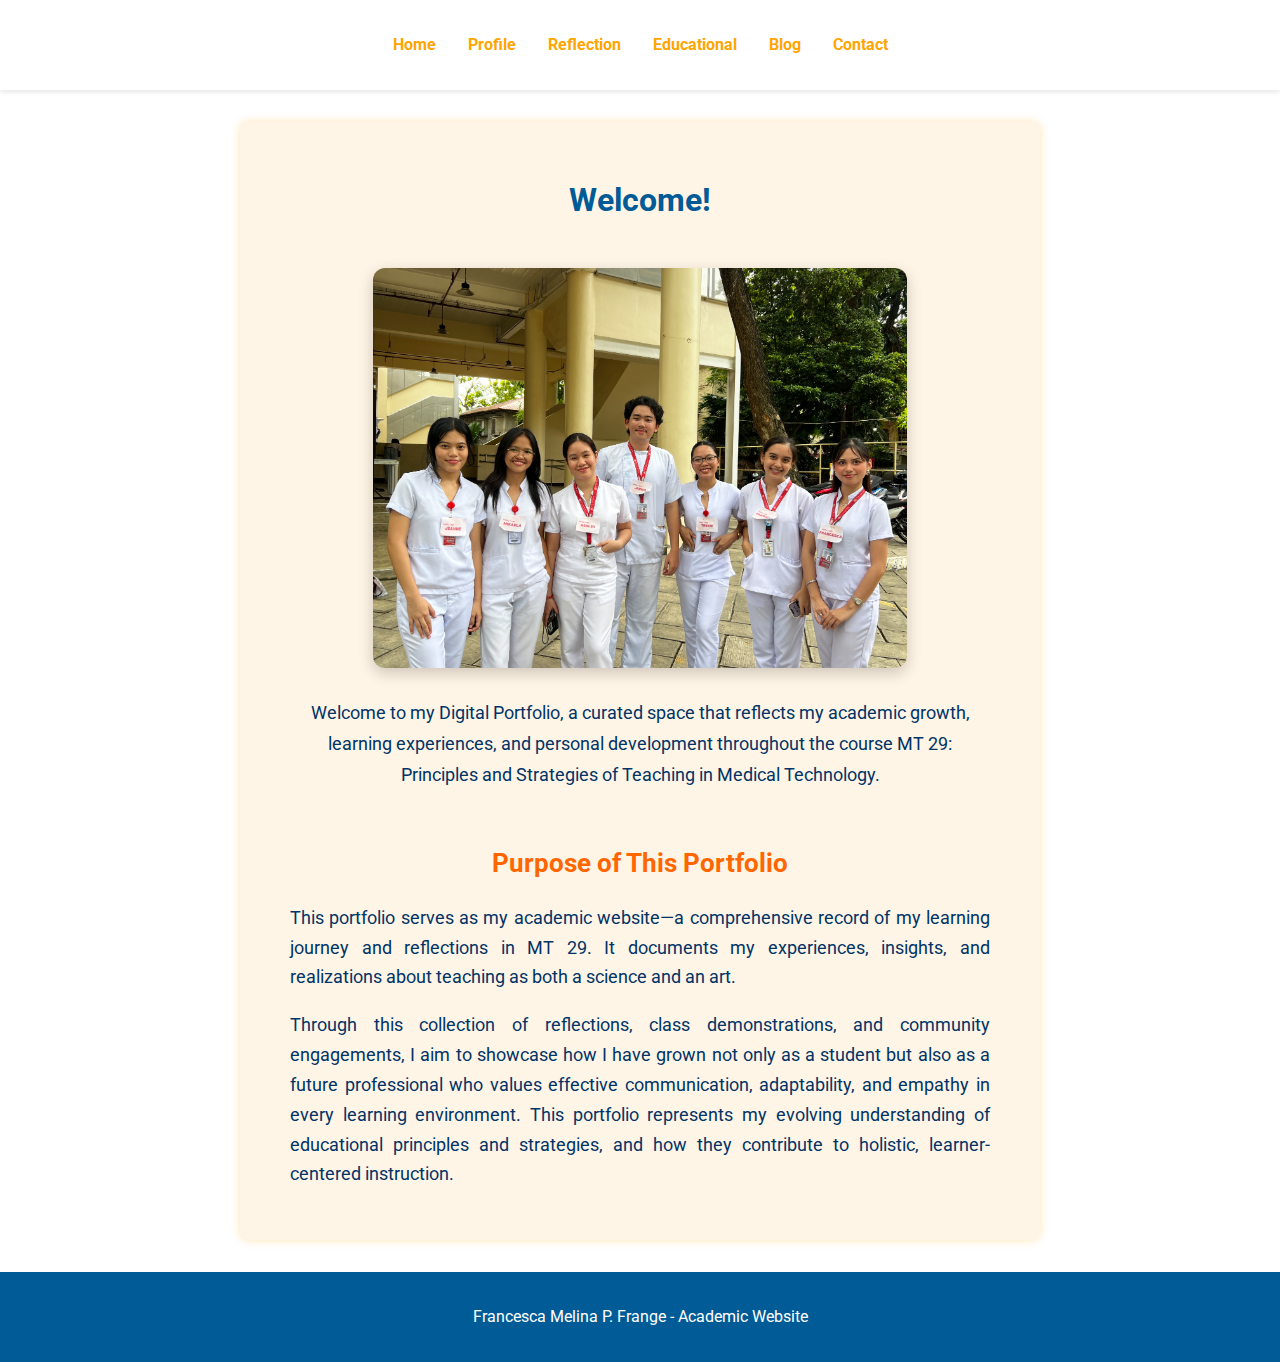
<file: index.html>
<!DOCTYPE html>
<html lang="en">
<head>
    <meta charset="UTF-8" />
    <meta name="viewport" content="width=device-width, initial-scale=1.0" />
    <title>Home - My Academic Website</title>
    <link rel="stylesheet" href="style.css" />
    <link href="https://fonts.googleapis.com/css2?family=Roboto:wght@400;700&display=swap" rel="stylesheet" />
    <style>
        body {
            font-family: 'Roboto', sans-serif;
            line-height: 1.6;
            margin: 0;
            padding: 0;
            background-color: white;
            color: #003366;
        }
        header {
            background-color: white;
            color: white;
            padding: 1rem 0;
        }
        nav ul {
            list-style: none;
            padding: 0;
            text-align: center;
        }
        nav ul li {
            display: inline;
            margin: 0 1rem;
        }
        nav ul li a {
            color: #ffa500;
            text-decoration: none;
            font-weight: 700;
        }
        main {
            max-width: 800px;
            margin: 2rem auto;
            padding: 0 1rem;
        }
        section {
            background-color: #fff5e6;
            padding: 2rem;
            border-radius: 8px;
            box-shadow: 0 0 10px rgba(255,165,0,0.3);
            display: flex;
            flex-direction: column;
            align-items: center;
            gap: 1.8rem;
        }
        h1 {
            text-align: center;
            color: #005b96;
            margin-bottom: 0.8rem;
        }
        .welcome-photo {
            max-width: 100%;
            border-radius: 12px;
            box-shadow: 0 5px 15px rgba(0,0,0,0.2);
            transition: transform 0.3s ease;
            cursor: pointer;
            max-height: 400px;
            object-fit: cover;
        }
        .welcome-photo:hover {
            transform: scale(1.05);
        }
        .welcome-text {
            max-width: 700px;
            text-align: center;
            font-size: 1.15rem;
            color: #003366;
            line-height: 1.7;
            margin: 0;
            padding: 0 1rem;
        }
        .purpose-section {
            max-width: 700px;
            color: #003366;
            line-height: 1.7;
            font-size: 1.1rem;
            text-align: justify;
            padding: 0 1rem;
        }
        .purpose-section h2 {
            color: #ff6600;
            margin-bottom: 1rem;
            text-align: center;
        }
        footer {
            text-align: center;
            padding: 1rem;
            background-color: #005b96;
            color: white;
            margin-top: 2rem;
        }
        @media (max-width: 600px) {
            .welcome-photo {
                max-height: 250px;
            }
            .welcome-text, .purpose-section {
                font-size: 1rem;
                padding: 0 0.5rem;
            }
        }
    </style>
</head>
<body>
    <header>
        <nav>
            <ul>
                <li><a href="index.html">Home</a></li>
                <li><a href="profile.html">Profile</a></li>
                <li><a href="reflection.html">Reflection</a></li>
                <li><a href="educational.html">Educational</a></li>
                <li><a href="blog.html">Blog</a></li>
                <li><a href="contact.html">Contact</a></li>
            </ul>
        </nav>
    </header>
    <main>
        <section>
            <h1>Welcome!</h1>
            <img src="index.JPG" alt="Welcome Photo" class="welcome-photo interactive-media" data-lightbox="true" />
            <p class="welcome-text">Welcome to my Digital Portfolio, a curated space that reflects my academic growth, learning experiences, and personal development throughout the course MT 29: Principles and Strategies of Teaching in Medical Technology.</p>
            <div class="purpose-section">
                <h2>Purpose of This Portfolio</h2>
                <p>This portfolio serves as my academic website—a comprehensive record of my learning journey and reflections in MT 29. It documents my experiences, insights, and realizations about teaching as both a science and an art.</p>
                <p>Through this collection of reflections, class demonstrations, and community engagements, I aim to showcase how I have grown not only as a student but also as a future professional who values effective communication, adaptability, and empathy in every learning environment. This portfolio represents my evolving understanding of educational principles and strategies, and how they contribute to holistic, learner-centered instruction.</p>
            </div>
        </section>
    </main>
    <footer>
        <p>Francesca Melina P. Frange - Academic Website</p>
    </footer>
    <script src="script.js"></script>
</body>
</html>
</file>
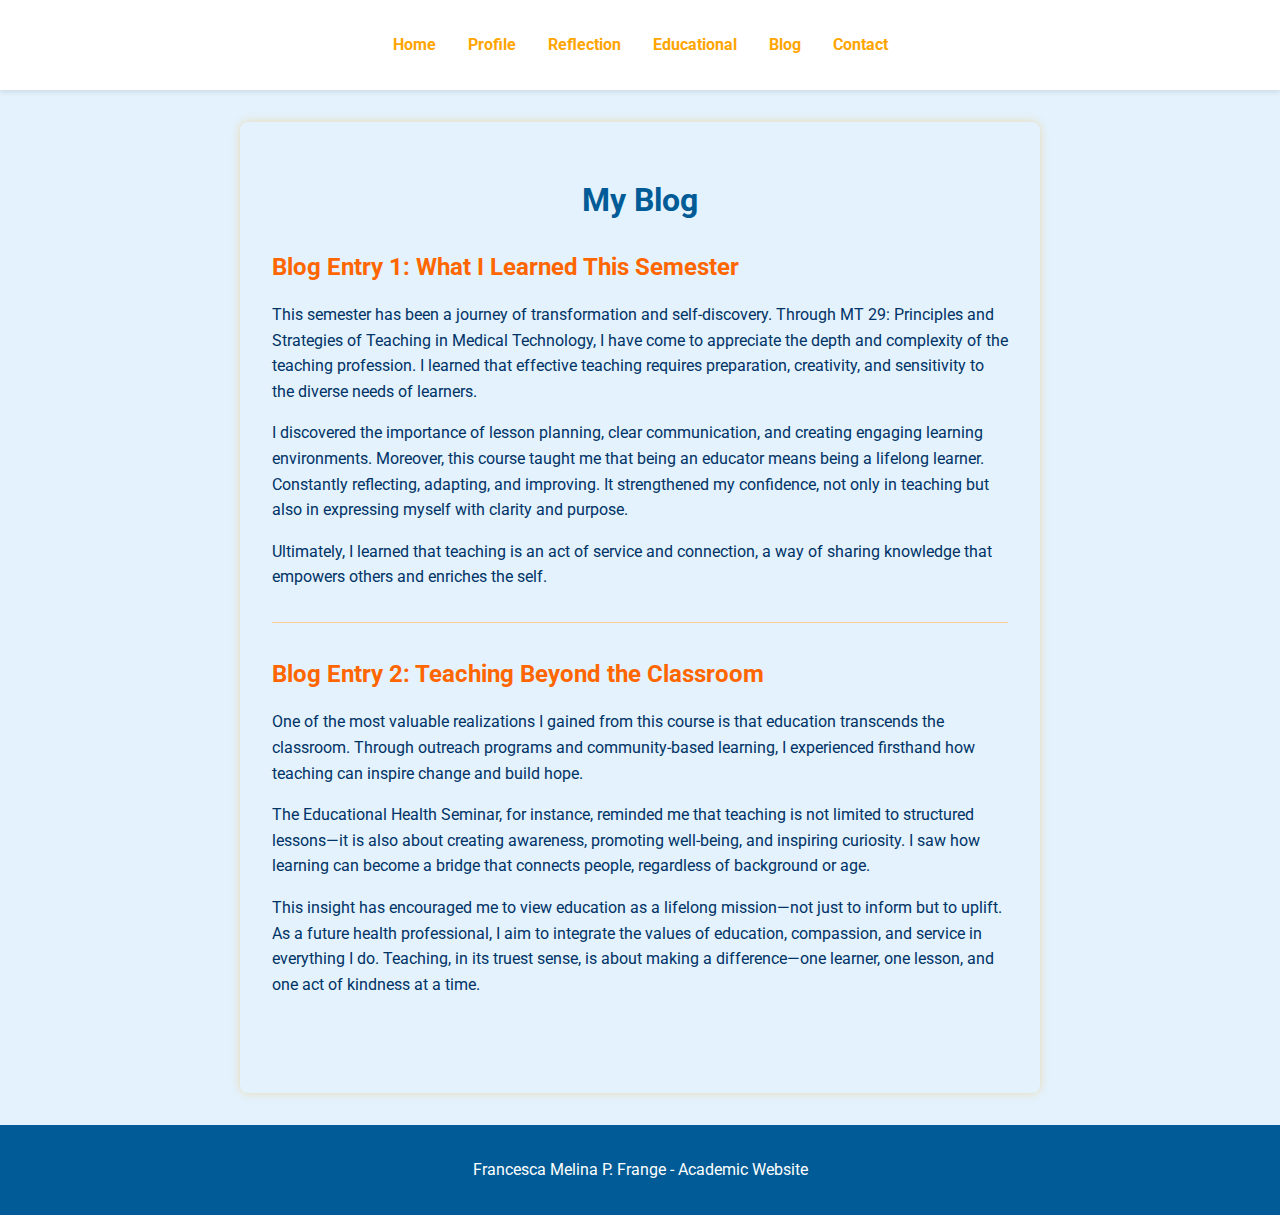
<file: blog.html>
<!DOCTYPE html>
<html lang="en">
<head>
    <meta charset="UTF-8">
    <meta name="viewport" content="width=device-width, initial-scale=1.0">
    <title>Blog - My Academic Website</title>
    <link rel="stylesheet" href="style.css">
    <link href="https://fonts.googleapis.com/css2?family=Roboto:wght@400;700&display=swap" rel="stylesheet">
    <style>
        body {
            font-family: 'Roboto', sans-serif;
            line-height: 1.6;
            margin: 0;
            padding: 0;
            background-color: #white;
            color: #003366;
        }
        header {
            background-color: #white;
            color: white;
            padding: 1rem 0;
        }
        nav ul {
            list-style: none;
            padding: 0;
            text-align: center;
        }
        nav ul li {
            display: inline;
            margin: 0 1rem;
        }
        nav ul li a {
            color: #ffa500;
            text-decoration: none;
            font-weight: 700;
        }
        main {
            max-width: 800px;
            margin: 2rem auto;
            padding: 0 1rem;
        }
        section {
            background-color: fff5e6;
            padding: 2rem;
            border-radius: 8px;
            box-shadow: 0 0 10px rgba(255,165,0,0.3);
        }
        h1 {
            text-align: center;
            color: #005b96;
        }
        article {
            margin-bottom: 2rem;
            padding-bottom: 1rem;
            border-bottom: 1px solid #ffcc99;
        }
        article:last-child {
            border-bottom: none;
        }
        h2 {
            color: #ff6600;
            margin-bottom: 1rem;
        }
        p {
            margin-bottom: 1rem;
        }
        .interactive-media {
            max-width: 100%;
            height: auto;
            margin: 1rem 0;
            border-radius: 8px;
        }
        iframe {
            width: 100%;
            height: 400px;
            border: none;
            border-radius: 8px;
        }
        footer {
            text-align: center;
            padding: 1rem;
            background-color: #005b96;
            color: white;
            margin-top: 2rem;
        }
    </style>
</head>
<body>
    <header>
        <nav>
            <ul>
                <li><a href="index.html">Home</a></li>
                <li><a href="profile.html">Profile</a></li>
                <li><a href="reflection.html">Reflection</a></li>
                <li><a href="educational.html">Educational</a></li>
                <li><a href="blog.html">Blog</a></li>
                <li><a href="contact.html">Contact</a></li>
            </ul>
        </nav>
    </header>
    <main>
        <section>
            <h1>My Blog</h1>
            <article id="learned-semester">
                <h2>Blog Entry 1: What I Learned This Semester</h2>
                <p>This semester has been a journey of transformation and self-discovery. Through MT 29: Principles and Strategies of Teaching in Medical Technology, I have come to appreciate the depth and complexity of the teaching profession. I learned that effective teaching requires preparation, creativity, and sensitivity to the diverse needs of learners.</p>
                <p>I discovered the importance of lesson planning, clear communication, and creating engaging learning environments. Moreover, this course taught me that being an educator means being a lifelong learner. Constantly reflecting, adapting, and improving. It strengthened my confidence, not only in teaching but also in expressing myself with clarity and purpose.</p>
                <p>Ultimately, I learned that teaching is an act of service and connection, a way of sharing knowledge that empowers others and enriches the self.</p>
                
            </article>
            <article id="teaching-beyond-classroom">
                <h2>Blog Entry 2: Teaching Beyond the Classroom</h2>
                <p>One of the most valuable realizations I gained from this course is that education transcends the classroom. Through outreach programs and community-based learning, I experienced firsthand how teaching can inspire change and build hope.</p>
                <p>The Educational Health Seminar, for instance, reminded me that teaching is not limited to structured lessons—it is also about creating awareness, promoting well-being, and inspiring curiosity. I saw how learning can become a bridge that connects people, regardless of background or age.</p>
                <p>This insight has encouraged me to view education as a lifelong mission—not just to inform but to uplift. As a future health professional, I aim to integrate the values of education, compassion, and service in everything I do. Teaching, in its truest sense, is about making a difference—one learner, one lesson, and one act of kindness at a time.</p>
            </article>
            
        </section>
    </main>
    <footer>
         <p>Francesca Melina P. Frange - Academic Website</p>
    </footer>
    <script src="script.js"></script>
</body>
</html>
</file>
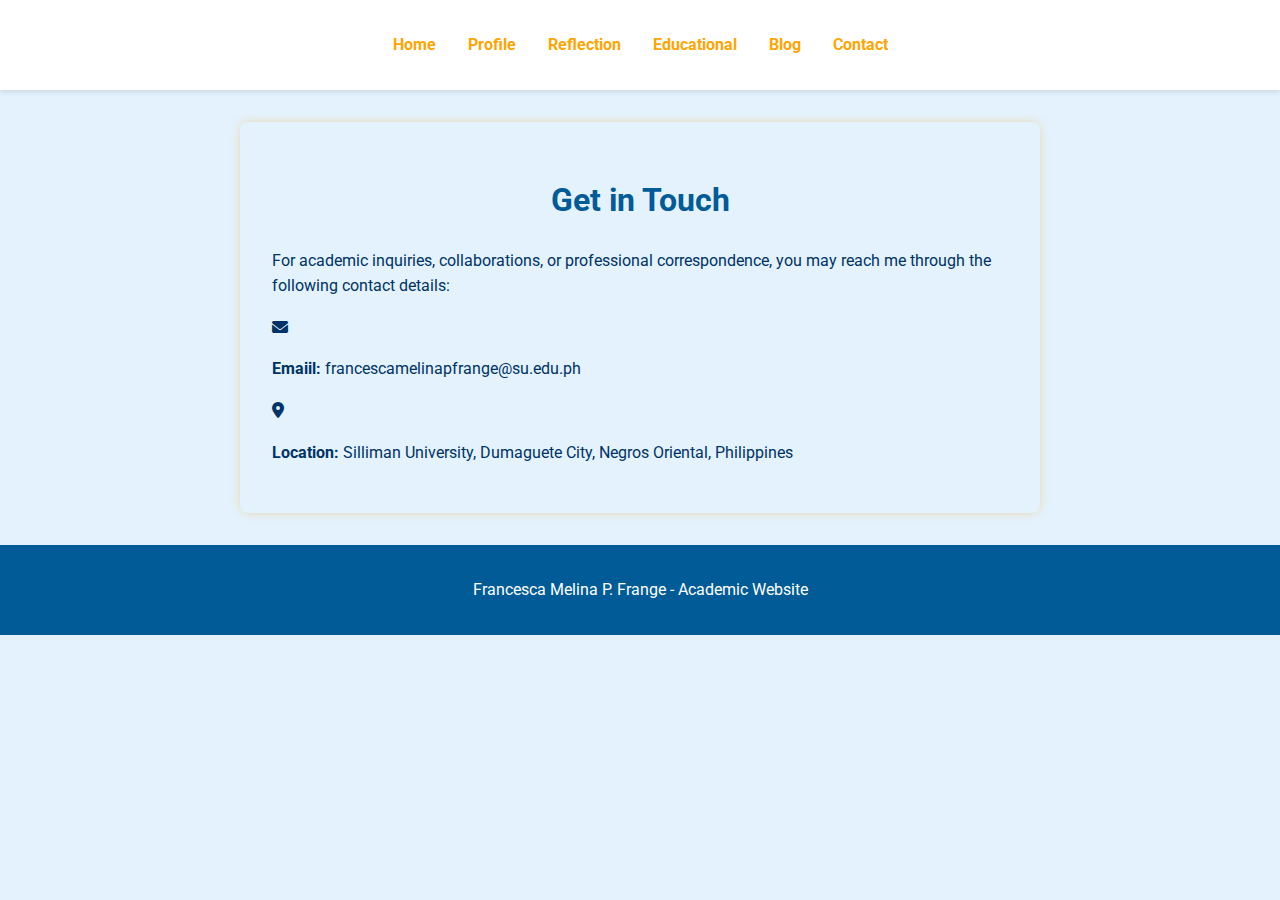
<file: contact.html>
<!DOCTYPE html>
<html lang="en">
<head>
    <meta charset="UTF-8">
    <meta name="viewport" content="width=device-width, initial-scale=1.0">
    <title>Contact - My Academic Website</title>
    <link rel="stylesheet" href="style.css">
    <link href="https://fonts.googleapis.com/css2?family=Roboto:wght@400;700&display=swap" rel="stylesheet">
    <link rel="stylesheet" href="https://cdnjs.cloudflare.com/ajax/libs/font-awesome/6.0.0-beta3/css/all.min.css"> <!-- For icons -->
    <style>
       body {
            font-family: 'Roboto', sans-serif;
            line-height: 1.6;
            margin: 0;
            padding: 0;
            background-color: #white;
            color: #003366;
        }
        header {
            background-color: #white;
            color: white;
            padding: 1rem 0;
        }
        nav ul {
            list-style: none;
            padding: 0;
            text-align: center;
        }
        nav ul li {
            display: inline;
            margin: 0 1rem;
        }
        nav ul li a {
            color: #ffa500;
            text-decoration: none;
            font-weight: 700;
        }
        main {
            max-width: 800px;
            margin: 2rem auto;
            padding: 0 1rem;
        }
        section {
            background-color: fff5e6;
            padding: 2rem;
            border-radius: 8px;
            box-shadow: 0 0 10px rgba(255,165,0,0.3);
        }
        h1 {
            text-align: center;
            color: #005b96;
        }
        article {
            margin-bottom: 2rem;
            padding-bottom: 1rem;
            border-bottom: 1px solid #ffcc99;
        }
        article:last-child {
            border-bottom: none;
        }
        h2 {
            color: #ff6600;
            margin-bottom: 1rem;
        }
        p {
            margin-bottom: 1rem;
        }
        .interactive-media {
            max-width: 100%;
            height: auto;
            margin: 1rem 0;
            border-radius: 8px;
        }
        iframe {
            width: 100%;
            height: 400px;
            border: none;
            border-radius: 8px;
        }
        footer {
            text-align: center;
            padding: 1rem;
            background-color: #005b96;
            color: white;
            margin-top: 2rem;
        }
    </style>
</head>
<body>
    <header>
        <nav>
            <ul>
                <li><a href="index.html">Home</a></li>
                <li><a href="profile.html">Profile</a></li>
                <li><a href="reflection.html">Reflection</a></li>
                <li><a href="educational.html">Educational</a></li>
                <li><a href="blog.html">Blog</a></li>
                <li><a href="contact.html">Contact</a></li>
            </ul>
        </nav>
    </header>
    <main>
        <section>
            <h1>Get in Touch</h1>
            <p class="contact-intro">For academic inquiries, collaborations, or professional correspondence, you may reach me through the following contact details:</p>
            <div class="contact-details">
                <div class="contact-item">
                    <i class="fas fa-envelope"></i>
                    <p><strong>Emaiil:</strong> francescamelinapfrange@su.edu.ph</p>
                </div>
                <div class="contact-item">
                    <i class="fas fa-map-marker-alt"></i>
                    <p><strong>Location:</strong> Silliman University, Dumaguete City, Negros Oriental, Philippines</p>
                </div>
            </div>
            
        </section>
    </main>
    <footer>
         <p>Francesca Melina P. Frange - Academic Website</p>
    </footer>
    <script src="script.js"></script>
</body>

</html>
</file>
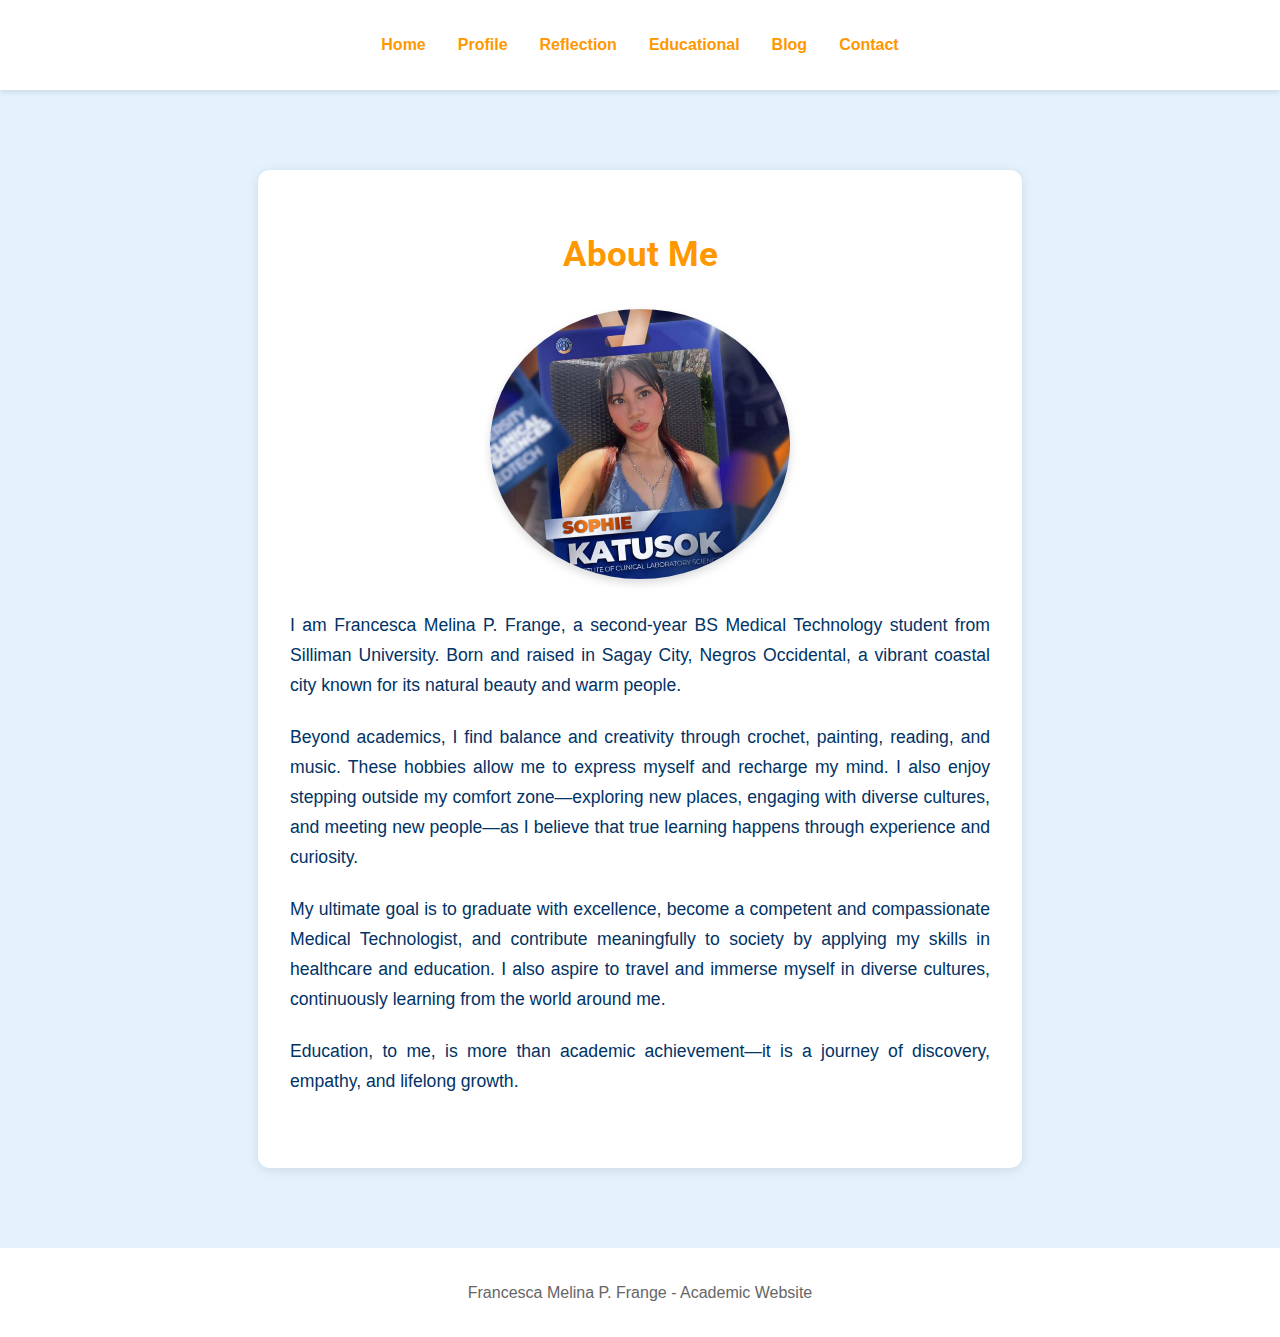
<file: profile.html>
<!DOCTYPE html>
<html lang="en">
<head>
    <meta charset="UTF-8" />
    <meta name="viewport" content="width=device-width, initial-scale=1.0" />
    <title>Profile - My Academic Website</title>
    <link rel="stylesheet" href="style.css" />
    <link href="https://fonts.googleapis.com/css2?family=Roboto:wght@400;700&display=swap" rel="stylesheet" />
    <style>
      .profile-photo {
        display: block;
        margin: 0 auto 2rem auto;
        width: 50%;
        max-width: 300px;
        border-radius: 50%;
        box-shadow: 0 4px 10px rgba(0, 0, 0, 0.15);
        transition: transform 0.3s ease;
      }
      .profile-photo:hover {
        transform: scale(1.05);
      }
      h1 {
        text-align: center;
        margin-bottom: 1.5rem;
      }
      main section {
        max-width: 700px;
        margin: 2rem auto;
        padding: 2rem 2rem 3rem 2rem;
        background-color: #fff;
        border-radius: 12px;
        box-shadow: 0 2px 12px rgba(0,0,0,0.1);
        line-height: 1.7;
        color: #003366;
        font-size: 1.1rem;
      }
      main section p {
        margin-bottom: 1.4rem;
        text-align: justify;
      }
    </style>
</head>
<body>
    <header>
        <nav>
            <ul>
                <li><a href="index.html">Home</a></li>
                <li><a href="profile.html">Profile</a></li>
                <li><a href="reflection.html">Reflection</a></li>
                <li><a href="educational.html">Educational</a></li>
                <li><a href="blog.html">Blog</a></li>
                <li><a href="contact.html">Contact</a></li>
            </ul>
        </nav>
    </header>
    <main>
        <section>
            <h1>About Me</h1>
            <img src="profile.jpg" alt="Profile Photo" class="profile-photo interactive-media" data-lightbox="true" />
            <p>I am Francesca Melina P. Frange, a second-year BS Medical Technology student from Silliman University. Born and raised in Sagay City, Negros Occidental, a vibrant coastal city known for its natural beauty and warm people.</p>
            <p>Beyond academics, I find balance and creativity through crochet, painting, reading, and music. These hobbies allow me to express myself and recharge my mind. I also enjoy stepping outside my comfort zone—exploring new places, engaging with diverse cultures, and meeting new people—as I believe that true learning happens through experience and curiosity.</p>
            <p>My ultimate goal is to graduate with excellence, become a competent and compassionate Medical Technologist, and contribute meaningfully to society by applying my skills in healthcare and education. I also aspire to travel and immerse myself in diverse cultures, continuously learning from the world around me.</p>
            <p>Education, to me, is more than academic achievement—it is a journey of discovery, empathy, and lifelong growth.</p>
        </section>
    </main>
    <footer>
        <p>Francesca Melina P. Frange - Academic Website</p>
    </footer>
    <script src="script.js"></script>
</body>
</html>
</file>
<file: style.css>
/* General Styles */
body {
    font-family: Arial, sans-serif;
    background-color: #e3f2fd; /* Light blue */
    color: #333;
    margin: 0;
    padding: 0;
    line-height: 1.6;
}

h1, h2 {
    font-family: 'Roboto', sans-serif;
    color: #ff9800; /* Orange */
}

header {
    background-color: #fff;
    padding: 1rem;
    box-shadow: 0 2px 5px rgba(0,0,0,0.1);
}

nav ul {
    list-style: none;
    display: flex;
    justify-content: center;
    padding: 0;
}

nav li {
    margin: 0 1rem;
}

nav a {
    text-decoration: none;
    color: #ff9800;
    font-weight: bold;
    transition: color 0.3s;
}

nav a:hover {
    color: #333;
}

main {
    max-width: 1200px;
    margin: 2rem auto;
    padding: 1rem;
}

section {
    margin-bottom: 2rem;
}

footer {
    text-align: center;
    padding: 1rem;
    background-color: #fff;
    color: #666;
}

/* Interactive Media */
.interactive-media {
    max-width: 100%;
    height: auto;
    border-radius: 8px;
    transition: transform 0.3s, box-shadow 0.3s;
    cursor: pointer;
}

.interactive-media:hover {
    transform: scale(1.05);
    box-shadow: 0 4px 8px rgba(0,0,0,0.2);
}

/* Carousel */
.carousel {
    display: flex;
    overflow-x: auto;
    gap: 1rem;
}

/* Form Styles */
form {
    display: flex;
    flex-direction: column;
    max-width: 400px;
    margin: 0 auto;
}

label {
    margin-top: 1rem;
}

input, textarea {
    padding: 0.5rem;
    margin-top: 0.5rem;
    border: 1px solid #ccc;
    border-radius: 4px;
}

.orange-btn {
    background-color: #ff9800;
    color: white;
    border: none;
    padding: 0.75rem;
    margin-top: 1rem;
    border-radius: 4px;
    cursor: pointer;
    transition: background-color 0.3s;
}

.orange-btn:hover {
    background-color: #e68900;
}

/* Responsive */
@media (max-width: 768px) {
    nav ul {
        flex-direction: column;
    }
    .carousel {
        flex-direction: column;
    }
}
</file>
